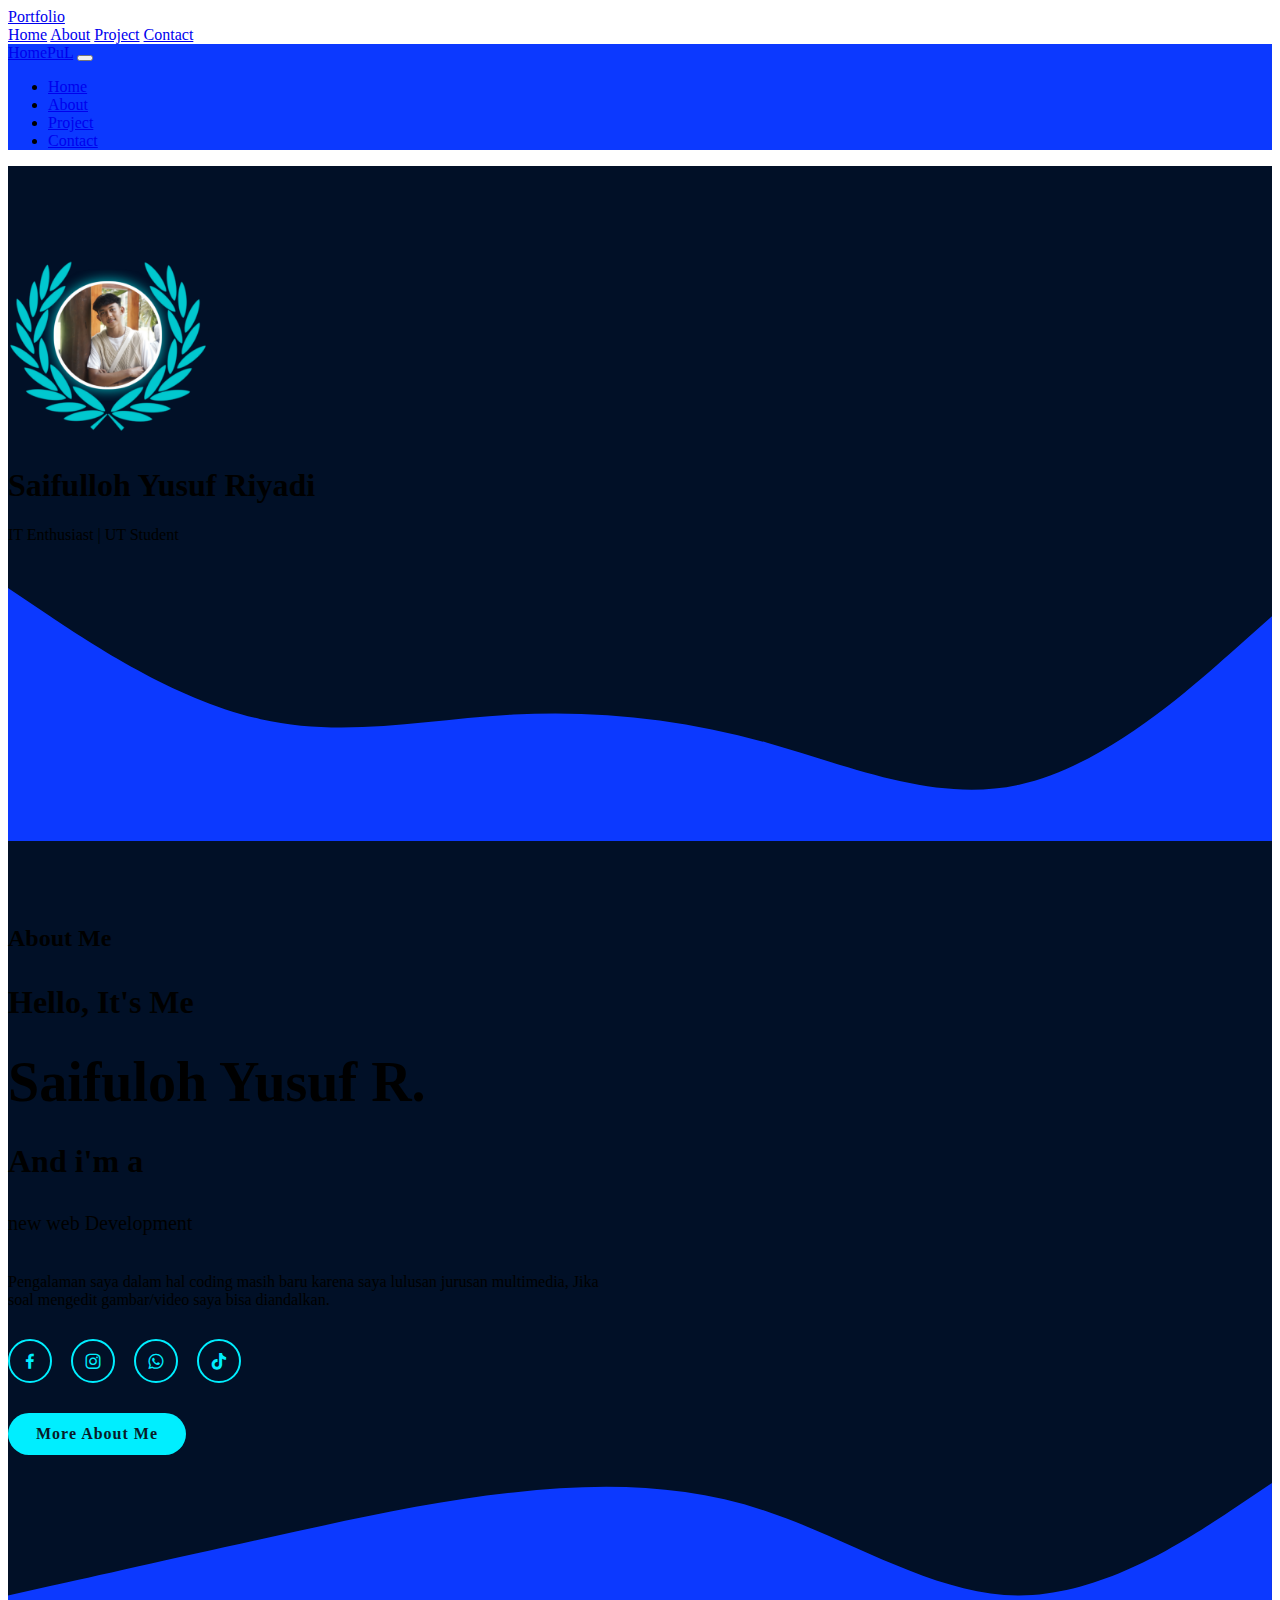
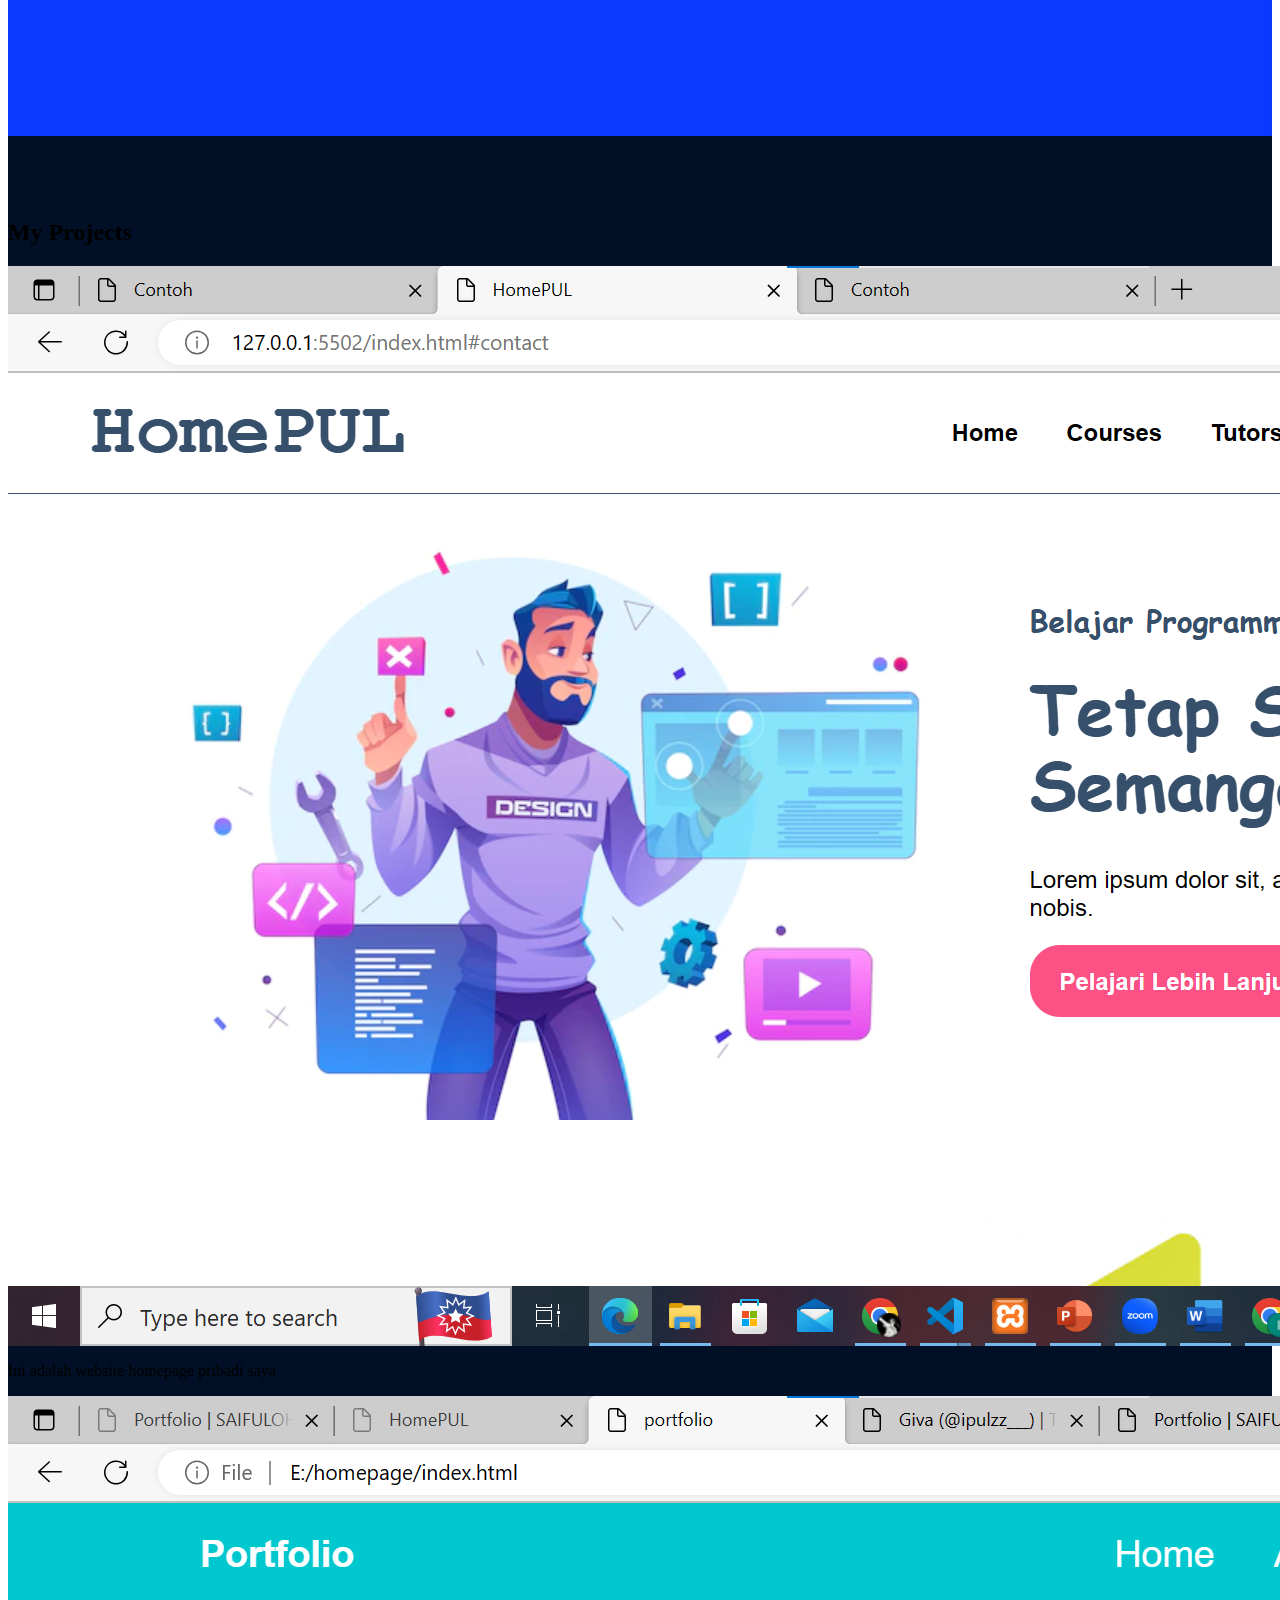
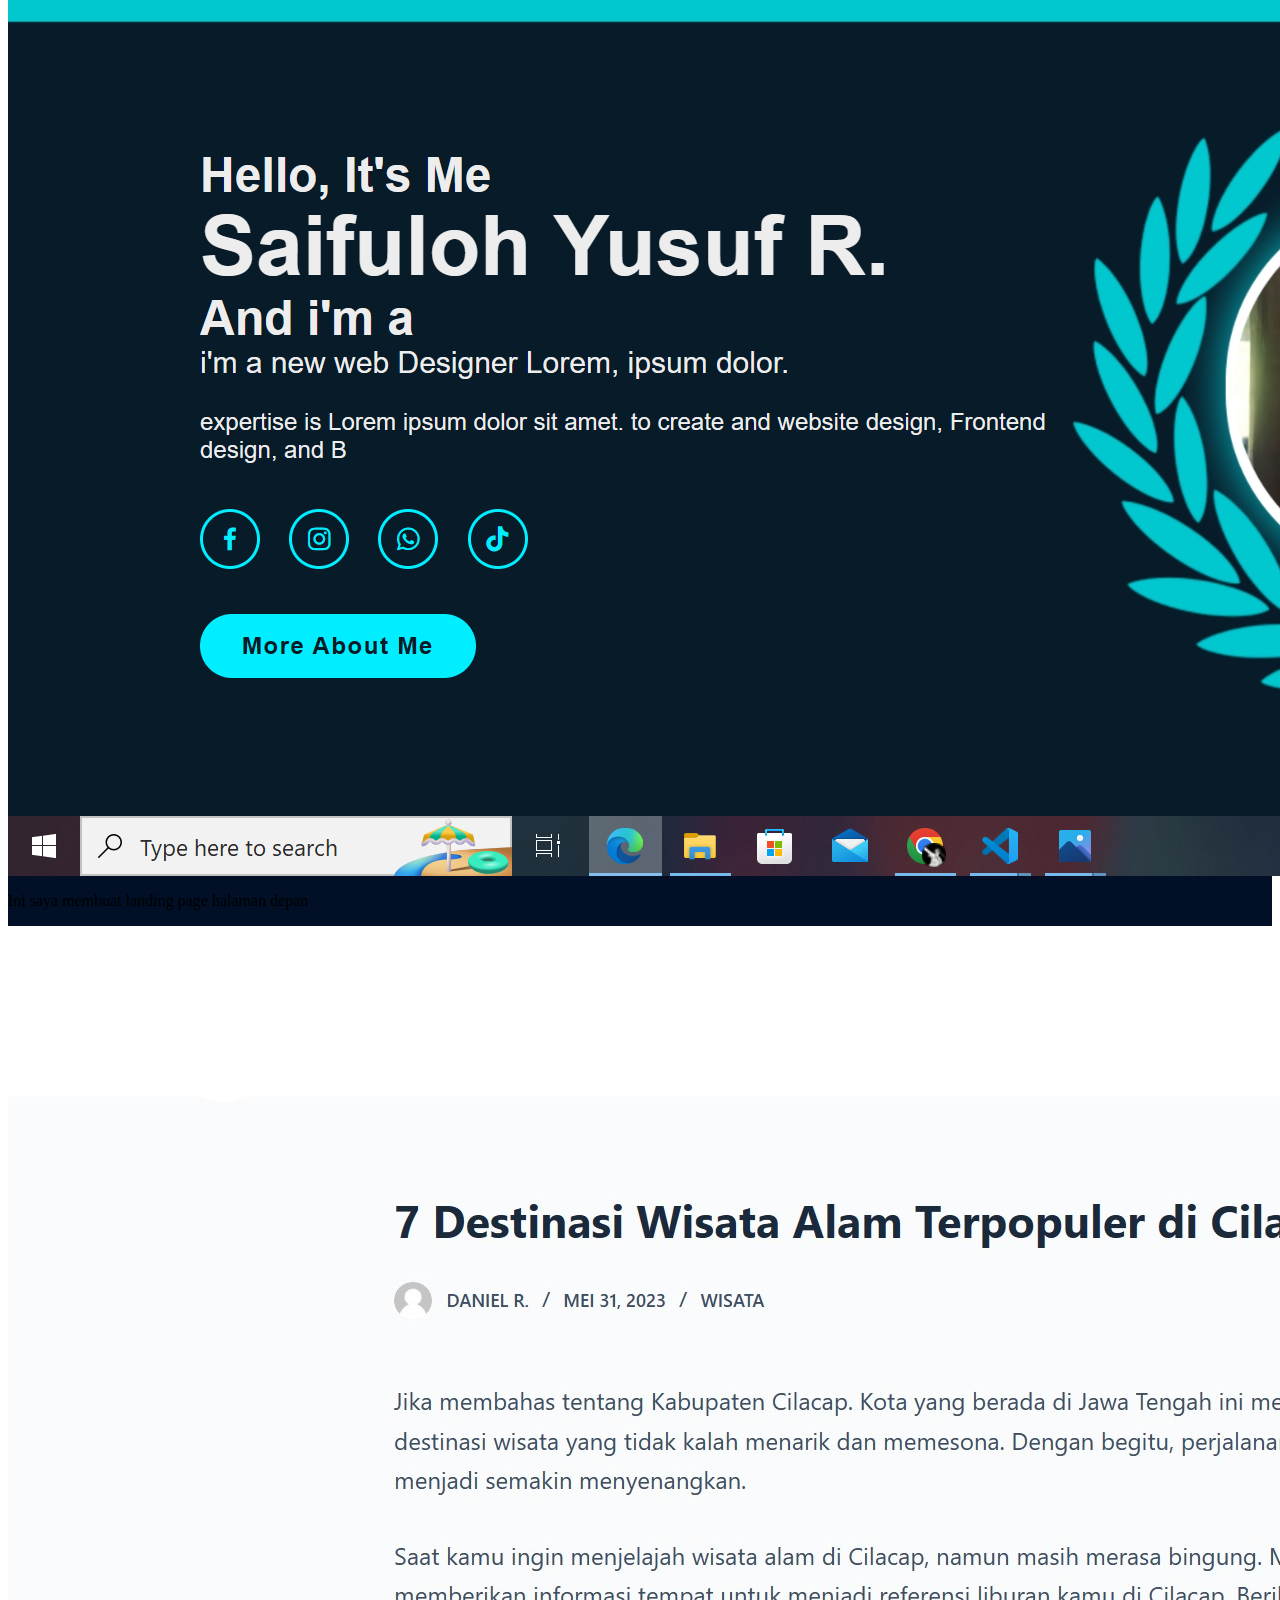
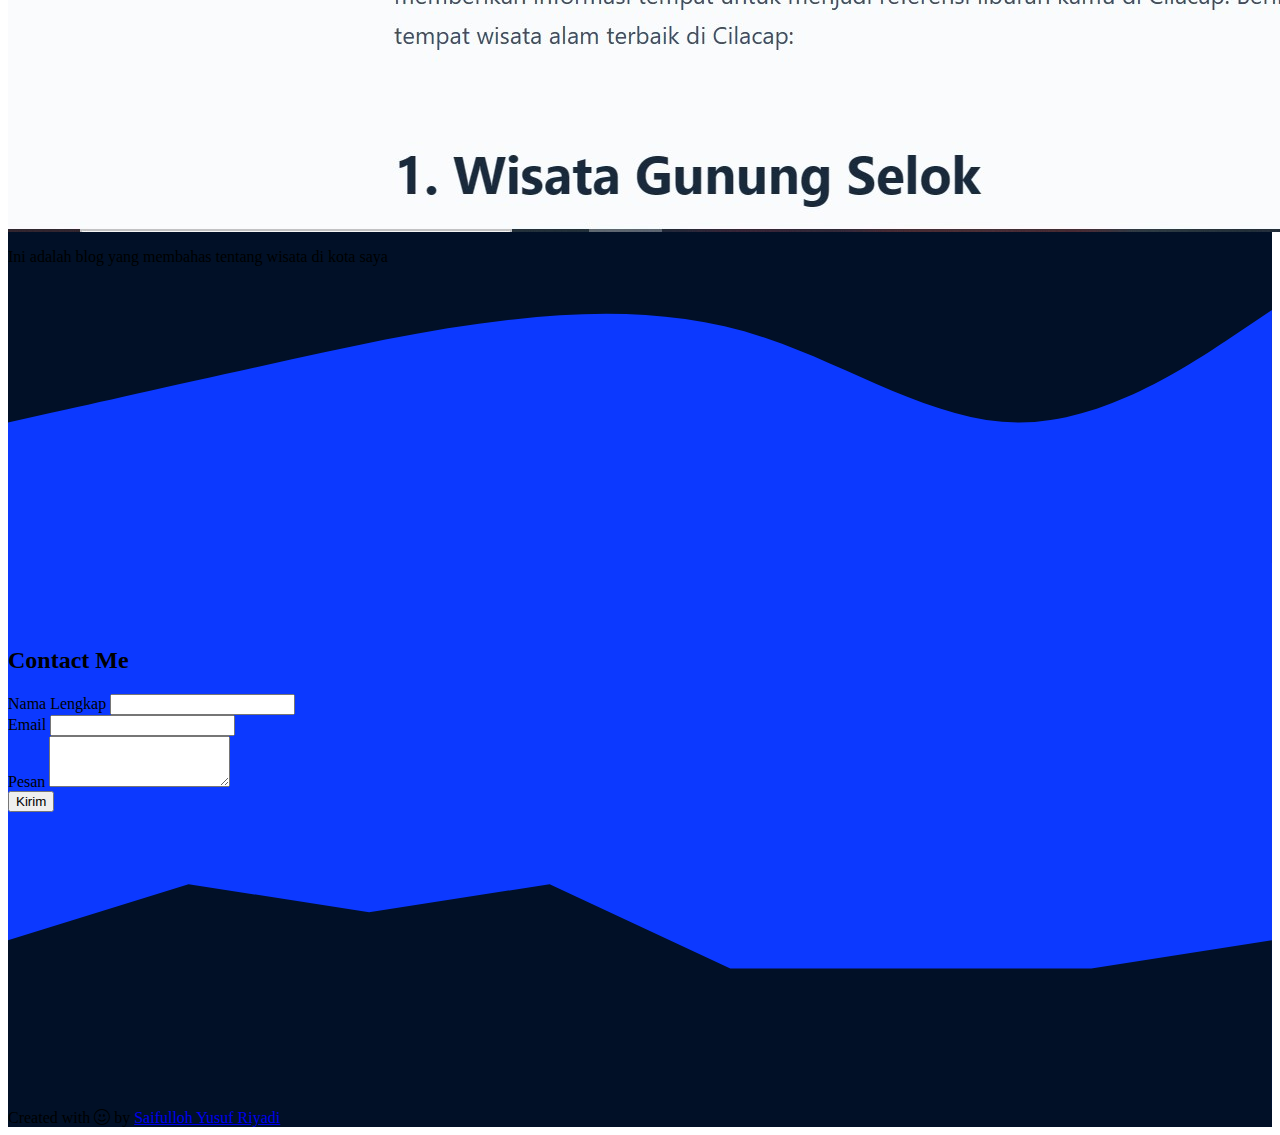
<file: index.html>
<header class="header">
  <a href="#" class="logo">Portfolio</a>

  <nav class="navbar">
    <a href="#">Home</a>
    <a href="#">About</a>
    <a href="#">Project</a>
    <a href="#">Contact</a>
  </nav>
</header>
<!DOCTYPE html>
<html lang="en">
  <head>
    <meta charset="utf-8" />
    <meta name="viewport" content="width=device-width, initial-scale=1" />
    <title>Portfolio | SAIFULOH YUSUF RIYADI</title>

    <!-- link css -->
    <link rel="stylesheet" href="style.css" />
    <!-- bootstrap -->
    <link href="https://cdn.jsdelivr.net/npm/bootstrap@5.3.0/dist/css/bootstrap.min.css" rel="stylesheet" integrity="sha384-9ndCyUaIbzAi2FUVXJi0CjmCapSmO7SnpJef0486qhLnuZ2cdeRhO02iuK6FUUVM" crossorigin="anonymous" />
    <!-- boot icon -->
    <link rel="stylesheet" href="https://cdn.jsdelivr.net/npm/bootstrap-icons@1.10.5/font/bootstrap-icons.css" />
    <link href="https://unpkg.com/boxicons@2.1.4/css/boxicons.min.css" rel="stylesheet" />
    <style></style>
  </head>
  <body id="home">
    <!-- Navbar -->
    <nav class="navbar navbar-expand-lg navbar-dark shadow-sm fixed-top" style="background-color: #0c39ff">
      <div class="container">
        <a class="navbar-brand" href="#">HomePuL</a>
        <button class="navbar-toggler" type="button" data-bs-toggle="collapse" data-bs-target="#navbarNav" aria-controls="navbarNav" aria-expanded="false" aria-label="Toggle navigation">
          <span class="navbar-toggler-icon"></span>
        </button>
        <div class="collapse navbar-collapse" id="navbarNav">
          <ul class="navbar-nav ms-auto">
            <li class="nav-item">
              <a class="nav-link active" aria-current="page" href="#home">Home</a>
            </li>
            <li class="nav-item">
              <a class="nav-link" href="#about">About</a>
            </li>
            <li class="nav-item">
              <a class="nav-link" href="#project">Project</a>
            </li>
            <li class="nav-item">
              <a class="nav-link" href="#contact">Contact</a>
            </li>
          </ul>
        </div>
      </div>
    </nav>
    <!-- Akhir navbar -->

    <!-- jumbotron -->
    <section class="jumbotron text-center">
      <img src="img/ipul.png" alt="foto saya" width="200" />
      <h1 class="display-4 text-white">Saifulloh Yusuf Riyadi</h1>
      <p class="lead text-white">IT Enthusiast | UT Student</p>
      <svg xmlns="http://www.w3.org/2000/svg" viewBox="0 0 1440 320">
        <path
          fill="#0c39ff"
          fill-opacity="1"
          d="M0,32L48,64C96,96,192,160,288,181.3C384,203,480,181,576,176C672,171,768,181,864,208C960,235,1056,277,1152,256C1248,235,1344,149,1392,106.7L1440,64L1440,320L1392,320C1344,320,1248,320,1152,320C1056,320,960,320,864,320C768,320,672,320,576,320C480,320,384,320,288,320C192,320,96,320,48,320L0,320Z"
        ></path>
      </svg>
    </section>
    <!-- jumbtoron akhir -->

    <!-- About -->
    <section id="about" style="background-color: #011027">
      <div class="container">
        <div class="row text-center mb-4 text-white">
          <div class="col">
            <h2>About Me</h2>
          </div>
        </div>
      </div>
      <div class="home-content text-white">
        <h3>Hello, It's Me</h3>
        <h1>Saifuloh Yusuf R.</h1>
        <h3>And i'm a <span id="text"></span></h3>
        <p>new web Development</p>
        <br />Pengalaman saya dalam hal coding masih baru karena saya lulusan jurusan multimedia, Jika soal mengedit gambar/video saya bisa diandalkan.
        <div class="home-sci">
          <a href="https://www.instagram.com/luffyaz_"><i class="bx bxl-facebook"></i></a>
          <a href="https://www.instagram.com/luffyaz_"><i class="bx bxl-instagram"></i></a>
          <a href="https://wa.me/6285875061912"><i class="bx bxl-whatsapp"></i></a>
          <a href="https://www.tiktok.com/@ipulzz___"><i class="bx bxl-tiktok"></i></a>
        </div>
        <a href="cv.html" class="btn-box">More About Me</a>
      </div>
      <svg xmlns="http://www.w3.org/2000/svg" viewBox="0 0 1440 320">
        <path
          fill="#0c39ff"
          fill-opacity="1"
          d="M0,160L48,149.3C96,139,192,117,288,96C384,75,480,53,576,42.7C672,32,768,32,864,64C960,96,1056,160,1152,160C1248,160,1344,96,1392,64L1440,32L1440,320L1392,320C1344,320,1248,320,1152,320C1056,320,960,320,864,320C768,320,672,320,576,320C480,320,384,320,288,320C192,320,96,320,48,320L0,320Z"
        ></path>
      </svg>
    </section>
    <!-- About akhir -->

    <!-- project -->
    <section id="project">
      <div class="container">
        <div class="row text-center text-white">
          <div class="col">
            <h2>My Projects</h2>
          </div>
        </div>
        <div class="row justify-content-center">
          <div class="col-md-4">
            <div class="card m-5">
              <img src="project/1.png" class="card-img-top" alt="homepage" />
              <div class="card-body">
                <p class="card-text">Ini adalah website homepage pribadi saya</p>
              </div>
            </div>
          </div>
          <div class="col-md-4">
            <div class="card m-5">
              <img src="project/2.png" class="card-img-top" alt="landingpage" />
              <div class="card-body">
                <p class="card-text">Ini saya membuat landing page halaman depan</p>
              </div>
            </div>
          </div>
          <div class="col-md-4">
            <div class="card m-5">
              <img src="project/3.jpg" class="card-img-top" alt="homepage" />
              <div class="card-body">
                <p class="card-text">Ini adalah blog yang membahas tentang wisata di kota saya</p>
              </div>
            </div>
          </div>
        </div>
      </div>
      <svg xmlns="http://www.w3.org/2000/svg" viewBox="0 0 1440 320">
        <path
          fill="#0c39ff"
          fill-opacity="1"
          d="M0,160L48,149.3C96,139,192,117,288,96C384,75,480,53,576,42.7C672,32,768,32,864,64C960,96,1056,160,1152,160C1248,160,1344,96,1392,64L1440,32L1440,320L1392,320C1344,320,1248,320,1152,320C1056,320,960,320,864,320C768,320,672,320,576,320C480,320,384,320,288,320C192,320,96,320,48,320L0,320Z"
        ></path>
      </svg>
    </section>
    <!-- akhir project -->

    <!-- contact -->
    <section id="contact">
      <div class="container">
        <div class="row text-center mb-3">
          <div class="col">
            <h2>Contact Me</h2>
          </div>
        </div>
        <div class="row justify-content-center">
          <div class="col-md-6">
            <form>
              <div class="mb-3">
                <label for="name" class="form-label">Nama Lengkap</label>
                <input type="text" class="form-control" id="name" aria-describedby="name" />
              </div>
              <div class="mb-3">
                <label for="email" class="form-label">Email</label>
                <input type="email" class="form-control" id="email" aria-describedby="email" />
              </div>
              <div class="mb-3">
                <label for="pesan" class="form-label">Pesan</label>
                <textarea class="form-control" id="pesan" rows="3"></textarea>
              </div>
              <button type="submit" class="btn btn-primary">Kirim</button>
            </form>
          </div>
        </div>
      </div>
      <svg xmlns="http://www.w3.org/2000/svg" viewBox="0 0 1440 320">
        <path fill="#011027" fill-opacity="1" d="M0,128L205.7,64L411.4,96L617.1,64L822.9,160L1028.6,160L1234.3,160L1440,128L1440,320L1234.3,320L1028.6,320L822.9,320L617.1,320L411.4,320L205.7,320L0,320Z"></path>
      </svg>
    </section>
    <!-- contact akhir -->
    <!-- footer -->
    <footer style="background-color: #011027" class="text-white text-center pb-5">Created with <i class="bi bi-emoji-smile"></i> by <a href="https://www.instagram.com/luffyaz_" class="text-white fw-bold">Saifulloh Yusuf Riyadi</a></footer>
    <!-- akhir footer -->

    <script src="https://cdn.jsdelivr.net/npm/bootstrap@5.3.0/dist/js/bootstrap.bundle.min.js" integrity="sha384-geWF76RCwLtnZ8qwWowPQNguL3RmwHVBC9FhGdlKrxdiJJigb/j/68SIy3Te4Bkz" crossorigin="anonymous"></script>
  </body>
</html>
</file>
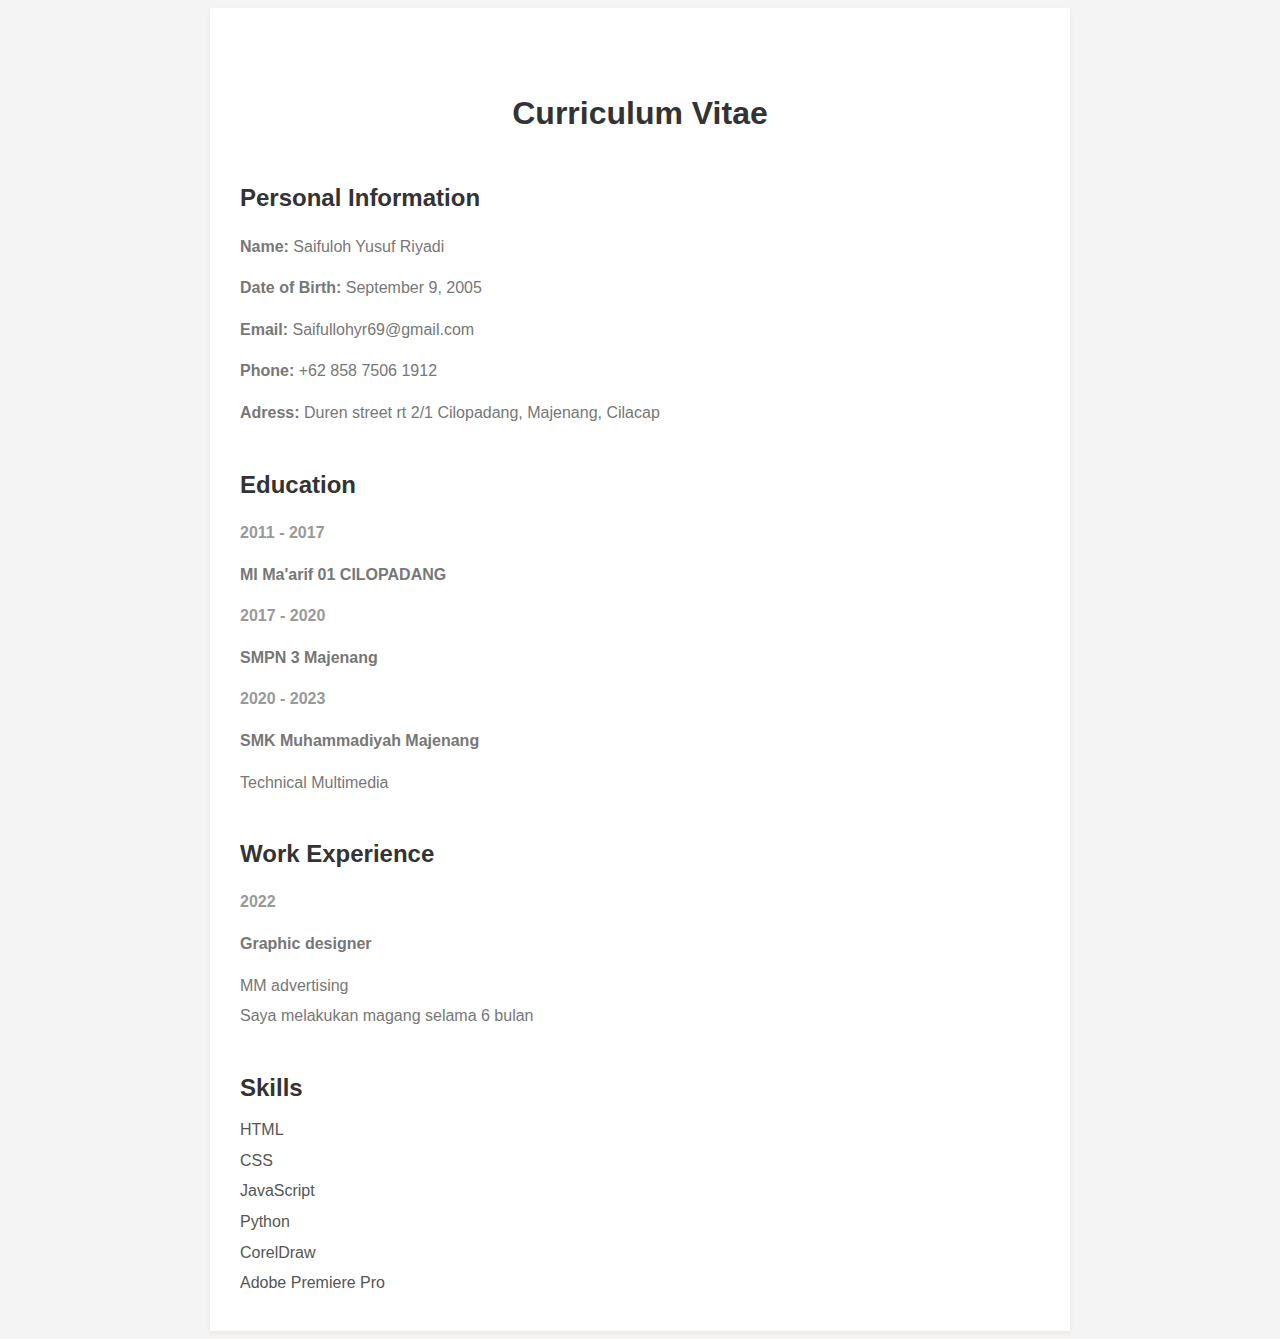
<file: cv.html>
<!DOCTYPE html>
<html>
  <head>
    <title>Curriculum Vitae</title>
    <link rel="stylesheet" type="text/css" href="cv.css" />
  </head>
  <body>
    <div class="container">
      <h1>Curriculum Vitae</h1>

      <div class="section">
        <h2>Personal Information</h2>
        <p><strong>Name:</strong> Saifuloh Yusuf Riyadi</p>
        <p><strong>Date of Birth:</strong> September 9, 2005</p>
        <p><strong>Email:</strong> Saifullohyr69@gmail.com</p>
        <p><strong>Phone:</strong> +62 858 7506 1912</p>
        <p><strong>Adress:</strong> Duren street rt 2/1 Cilopadang, Majenang, Cilacap</p>
      </div>

      <div class="section">
        <h2>Education</h2>
        <ul>
          <li>
            <p class="date">2011 - 2017</p>
            <p><strong>MI Ma'arif 01 CILOPADANG</strong></p>
            <p class="date">2017 - 2020</p>
            <p><strong>SMPN 3 Majenang</strong></p>
            <p class="date">2020 - 2023</p>
            <p><strong>SMK Muhammadiyah Majenang</strong></p>
            <p>Technical Multimedia</p>
          </li>
        </ul>
      </div>

      <div class="section">
        <h2>Work Experience</h2>
        <ul>
          <li>
            <p class="date">2022</p>
            <p><strong>Graphic designer </strong></p>
            <p>MM advertising</p>
            <p class="description">Saya melakukan magang selama 6 bulan</p>
          </li>
        </ul>
      </div>

      <div class="section">
        <h2>Skills</h2>
        <ul>
          <li>HTML</li>
          <li>CSS</li>
          <li>JavaScript</li>
          <li>Python</li>
          <li>CorelDraw</li>
          <li>Adobe Premiere Pro</li>
        </ul>
      </div>
    </div>
  </body>
</html>
</file>
<file: style.css>
.jumbotron {
  padding-top: 5rem;
  background-color: #011027;
}
.navbar a:hover {
  color: #011027;
}
#project {
  background-color: #011027;
}
#contact {
  background-color: #0c39ff;
}
section {
  padding-top: 4rem;
}
.home-content {
  max-width: 600px;
}
.home-content h3 {
  font-size: 32px;
  font-weight: 700;
}
.home-content h3 span {
  color: #0ef;
}

.home-content h1 {
  font-size: 56px;
  font-weight: 700;
  margin: -3px 0;
}
.home-content p {
  font-size: 20px;
}
.home-sci a {
  display: inline-flex;
  justify-content: center;
  align-items: center;
  width: 40px;
  height: 40px;
  background: transparent;
  border: 2px solid #0ef;
  border-radius: 50%;
  font-size: 20px;
  color: #0ef;
  text-decoration: none;
  margin: 30px 15px 30px 0;
}
.home-sci a:hover {
  background: #0ef;
  color: #081b29;
  box-shadow: 0 0 20px #0ef;
}
.btn-box {
  display: inline-block;
  padding: 12px 28px;
  background: #0ef;
  border-radius: 40px;
  font-size: 16px;
  color: #081b29;
  letter-spacing: 1px;
  text-decoration: none;
  font-weight: 600;
}
.btn-box:hover {
  box-shadow: 0 0 5px cyan, 0 0 25px cyan, 0 0 50px cyan, 0 0 100px cyan, 0 0 200px cyan;
}
</file>
<file: cv.css>
body {
  font-family: Arial, sans-serif;
  background-color: #f4f4f4;
  color: #333;
  line-height: 1.6;
}

.container {
  max-width: 800px;
  margin: 0 auto;
  background-color: #ffffff;
  padding: 30px;
  box-shadow: 0px 2px 4px rgba(243, 104, 11, 0.1);
}

h1 {
  text-align: center;
  margin-top: 50px;
  font-size: 32px;
  color: #333;
}

.section {
  margin-top: 40px;
}

.section h2 {
  margin-bottom: 10px;
  font-size: 24px;
  color: #333;
}

.section p {
  margin-bottom: 5px;
  color: #777;
}

.section ul {
  margin: 0;
  padding: 0;
  list-style-type: none;
}

.section li {
  margin-bottom: 5px;
  color: #555;
}

.section .date {
  font-weight: bold;
  color: #999;
}

.section .description {
  margin-top: 5px;
  color: #777;
}

.section ul.skills {
  display: flex;
  flex-wrap: wrap;
  margin-top: 10px;
}

.section ul.skills li {
  display: inline-block;
  background-color: #f4f4f4;
  padding: 5px 10px;
  border-radius: 5px;
  margin-right: 5px;
  margin-bottom: 10px;
  color: #555;
  transition: background-color 0.3s ease;
}

.section ul.skills li:hover {
  background-color: #ff6f69;
  color: #fff;
}

@media (max-width: 600px) {
  .container {
    padding: 20px;
  }

  h1 {
    font-size: 28px;
  }

  .section h2 {
    font-size: 22px;
  }

  .section ul.skills li {
    font-size: 12px;
    padding: 3px 8px;
  }
}
</file>
